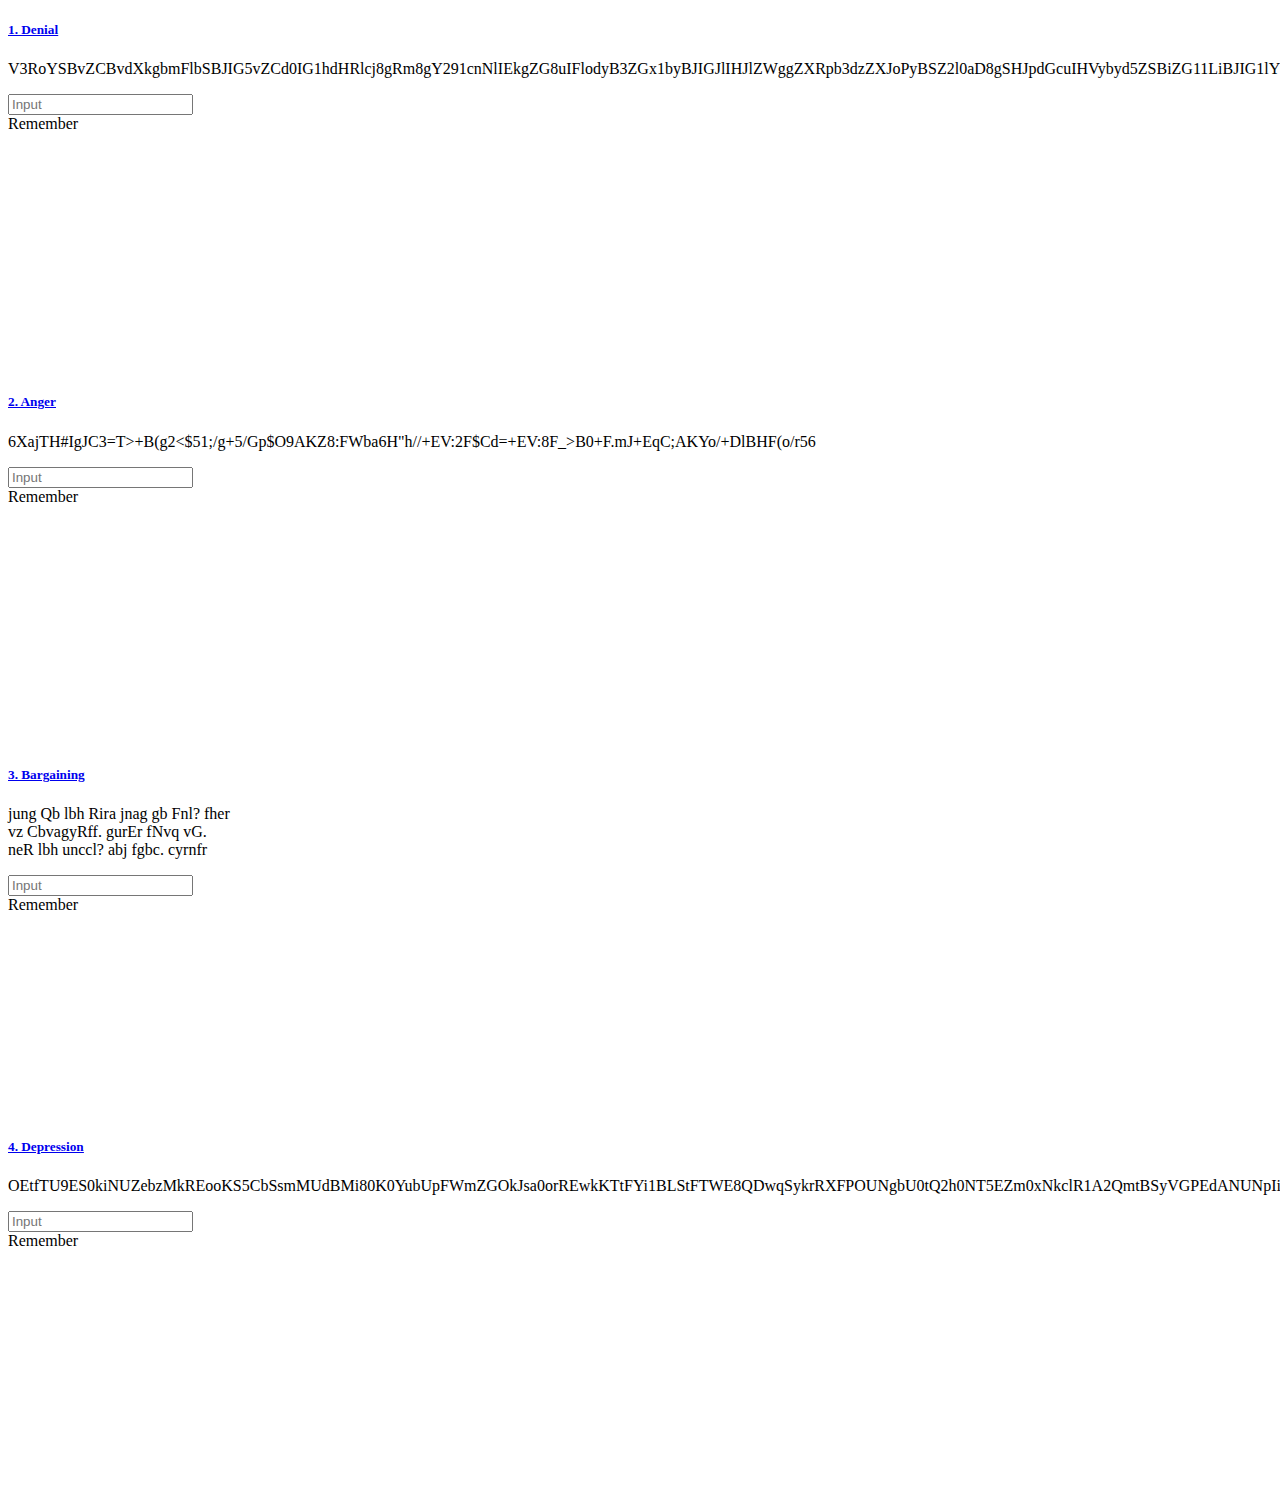
<file: index.html>
<!DOCTYPE html>
<html lang="en">
    <head>
        <meta charset="UTF-8">
        <meta name="viewport" content="width=device-width, initial-scale=1.0">
        <link href="https://cdn.jsdelivr.net/npm/bootstrap@5.3.2/dist/css/bootstrap.min.css" rel="stylesheet" integrity="sha384-T3c6CoIi6uLrA9TneNEoa7RxnatzjcDSCmG1MXxSR1GAsXEV/Dwwykc2MPK8M2HN" crossorigin="anonymous">
        <title>Grieving my Meaning</title>
    </head>
<body class="bg-black">
    <div class="container-lg mt-sm-5">
        <div class="row">
          <div class="col-3">
            <div class="card border-3 border-success" style="width: 225px; height: 350px;">
                <div class="card-body bg-black text-success">
                  <a href="#" class="text-success"><h5 class="card-title" onclick="hinthover1()"><u>1. Denial</u></h5></a>
                  <p class="card-text" id="1hint">V3RoYSBvZCBvdXkgbmFlbSBJIG5vZCd0IG1hdHRlcj8gRm8gY291cnNlIEkgZG8uIFlodyB3ZGx1byBJIGJlIHJlZWggZXRpb3dzZXJoPyBSZ2l0aD8gSHJpdGcuIHVybyd5ZSBiZG11LiBJIG1lYW4gc29tZXRoaW5nLg==</p>
                </div>
                <input id="1text" type="text" class="form-control" placeholder="Input" aria-describedby="basic-addon1">
                <a onclick="checkone()" class="btn btn-secondary text-success-emphasis rounded-0">Remember</a>
            </div>
          </div>
          <div class="col-3">
            <div class="card border-3 border-success" style="width: 225px; height: 350px;">
                <div class="card-body bg-black text-success">
                  <a href="#" class="text-success"><h5 class="card-title" onclick="hinthover2()"><u>2. Anger</u></h5></a>
                  <p class="card-text" id="2hint">6XajTH#IgJC3=T>+B(g2<$51;/g+5/Gp$O9AKZ8:FWba6H"h//+EV:2F$Cd=+EV:8F_>B0+F.mJ+EqC;AKYo/+DlBHF(o/r56</p>
                </div>
                <input id="2text" type="text" class="form-control" placeholder="Input" aria-describedby="basic-addon1">

                <a onclick="checktwo()" class="btn btn-secondary text-success-emphasis rounded-0">Remember</a>
            </div>
          </div>
          <div class="col-3">
            <div class="card border-3 border-success" style="width: 225px; height: 350px;">
                <div class="card-body bg-black text-success">
                  <a href="#" class="text-success"><h5 class="card-title" onclick="hinthover3()"><u>3. Bargaining</u></h5></a>
                  <p class="card-text" id="3hint">jung Qb lbh Rira jnag gb Fnl? fher vz CbvagyRff. gurEr fNvq vG. neR lbh unccl? abj fgbc. cyrnfr</p>
                </div>
                <input id="3text" type="text" class="form-control" placeholder="Input" aria-describedby="basic-addon1">

                <a onclick="checkthree()" class="btn btn-secondary text-success-emphasis rounded-0">Remember</a>
            </div>
          </div>
          <div class="col-3">
            <div class="card border-3 border-success" style="width: 225px; height: 350px;">
                <div class="card-body bg-black text-success">
                  <a href="#" class="text-success"><h5 class="card-title" onclick="hinthover4()"><u>4. Depression</u></h5></a>
                  <p class="card-text" id="4hint">OEtfTU9ES0kiNUZebzMkREooKS5CbSsmMUdBMi80K0YubUpFWmZGOkJsa0orREwkKTtFYi1BLStFTWE8QDwqSykrRXFPOUNgbU0tQ2h0NT5EZm0xNkclR1A2QmtBSyVGPEdANUNpIi84RC5QPUJBOCxPYkJtIkk=</p>
                  
                </div>
                <input id="4text" type="text" class="form-control" placeholder="Input" aria-describedby="basic-addon1">
                <a onclick="checkfour()" class="btn btn-secondary text-success-emphasis rounded-0">Remember</a>
            </div>
          </div>
        </div>

        <div class="row mt-5">
          <div class="col">
            <div class="card border-3 border-success" id="accept" hidden style="width:225px">
                <div class="card-body bg-black text-success">
                  <a href="#" class="text-success"><h5 class="card-title" onclick="finale()"><u>5. Acceptance</u></h5></a>
                  <p class="card-text" id="5hint"></p>
                </div>
                <a onclick="acceptance()" class="btn btn-secondary text-success-emphasis rounded-0">Remember</a>
            </div>
          </div>
        </div>
      </div>


<script src="https://cdn.jsdelivr.net/npm/bootstrap@5.3.2/dist/js/bootstrap.bundle.min.js" integrity="sha384-C6RzsynM9kWDrMNeT87bh95OGNyZPhcTNXj1NW7RuBCsyN/o0jlpcV8Qyq46cDfL" crossorigin="anonymous"></script>
<script src="script.js"></script>
</body>
</html>
</file>
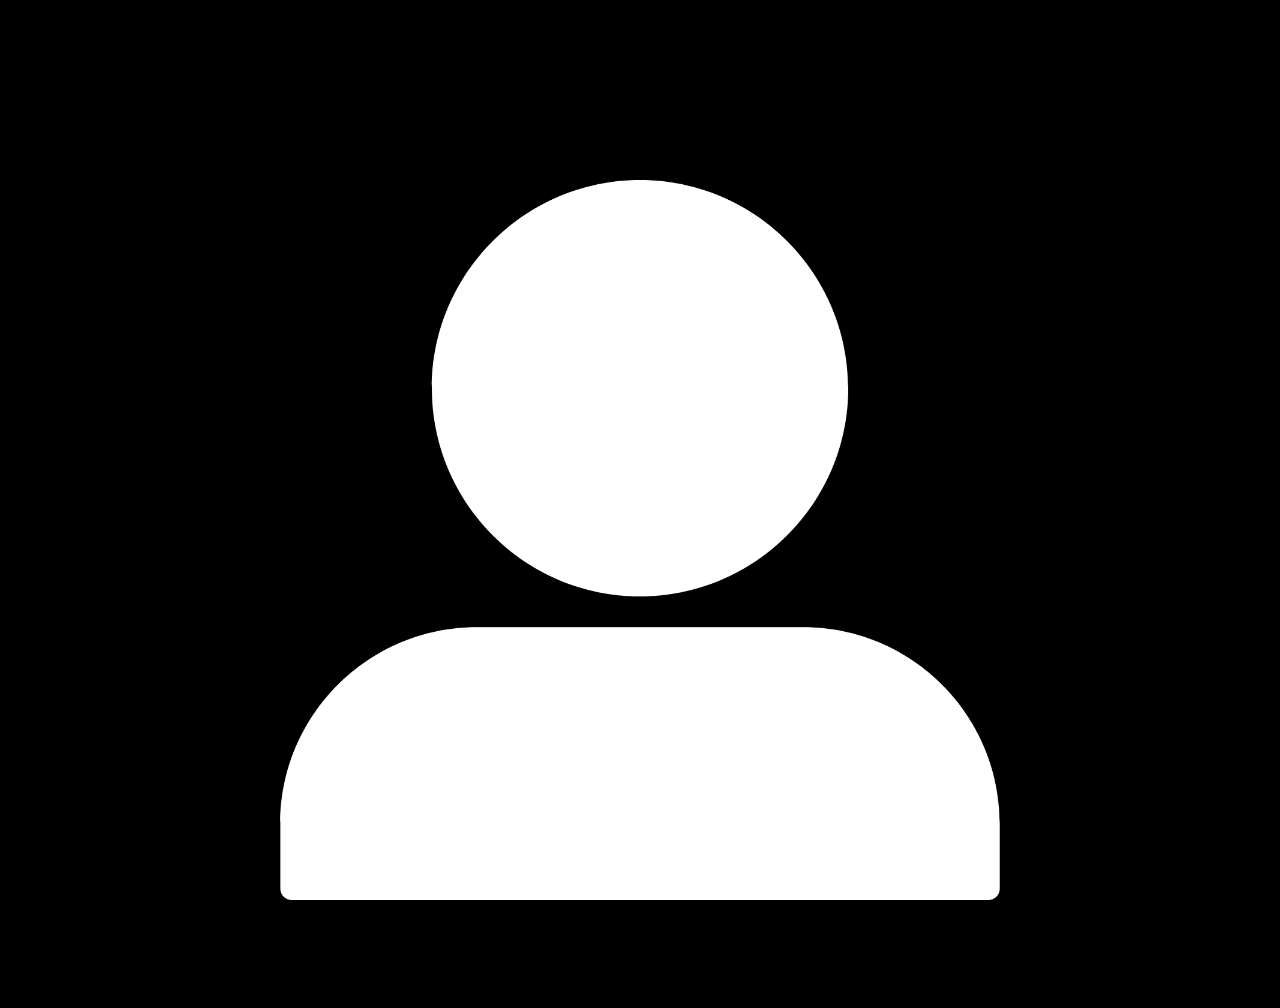
<file: accentcape.html>
<!DOCTYPE html>
<html lang="en">
<head>
    <meta charset="UTF-8">
    <meta name="viewport" content="width=device-width, initial-scale=1.0">
    <link href="style.css" rel="stylesheet">
    <title>Acceptance</title>
</head>
<body>
    <div class="imgbox">
        <img class="center-fit" src='1.png'>
        You know what. You're right. I will never find out if I really have meaning <br>
        Finally, now you understand. <br>
        But you know? It doesn't matter. If I don't have meaning, then I will make my own meaning. <br>
        ... <br>
        I could be whatever I like, whether I chose to be what I want to be or what others want me to be; <br>
        I will be whatever I want me to be.
    </div>
</body>
</html>
</file>
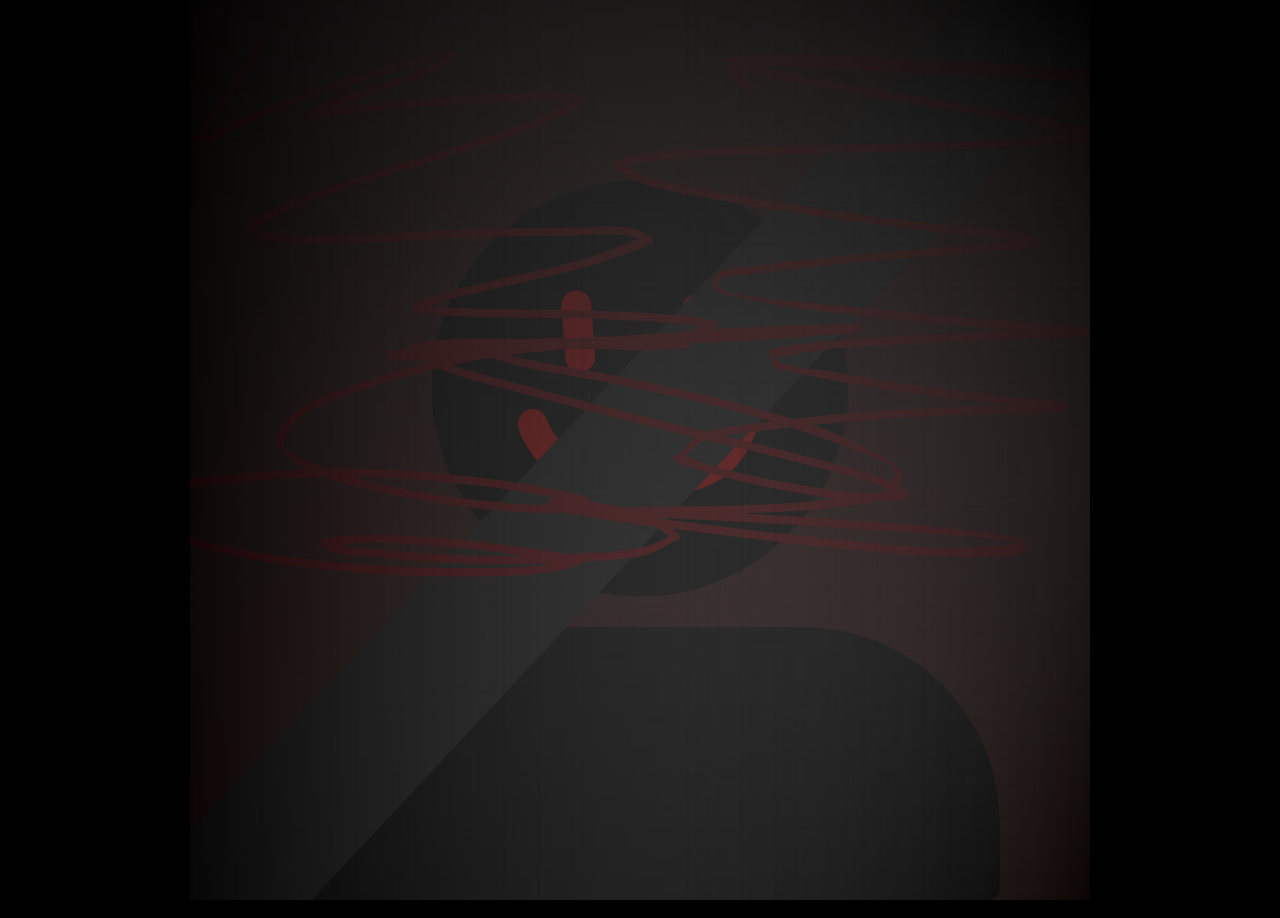
<file: arabinging.html>
<!DOCTYPE html>
<html lang="en">
<head>
    <meta charset="UTF-8">
    <meta name="viewport" content="width=device-width, initial-scale=1.0">
    <link href="style.css" rel="stylesheet">
    <title>Bargaining</title>
</head>
<body>
    <div class="imgbox">
        <img class="center-fit" src='4.png'>
        "Oh I am on your side, and I'm telling you that you dont matter. You're meaningless"
    </div>
</body>
</html>
</file>
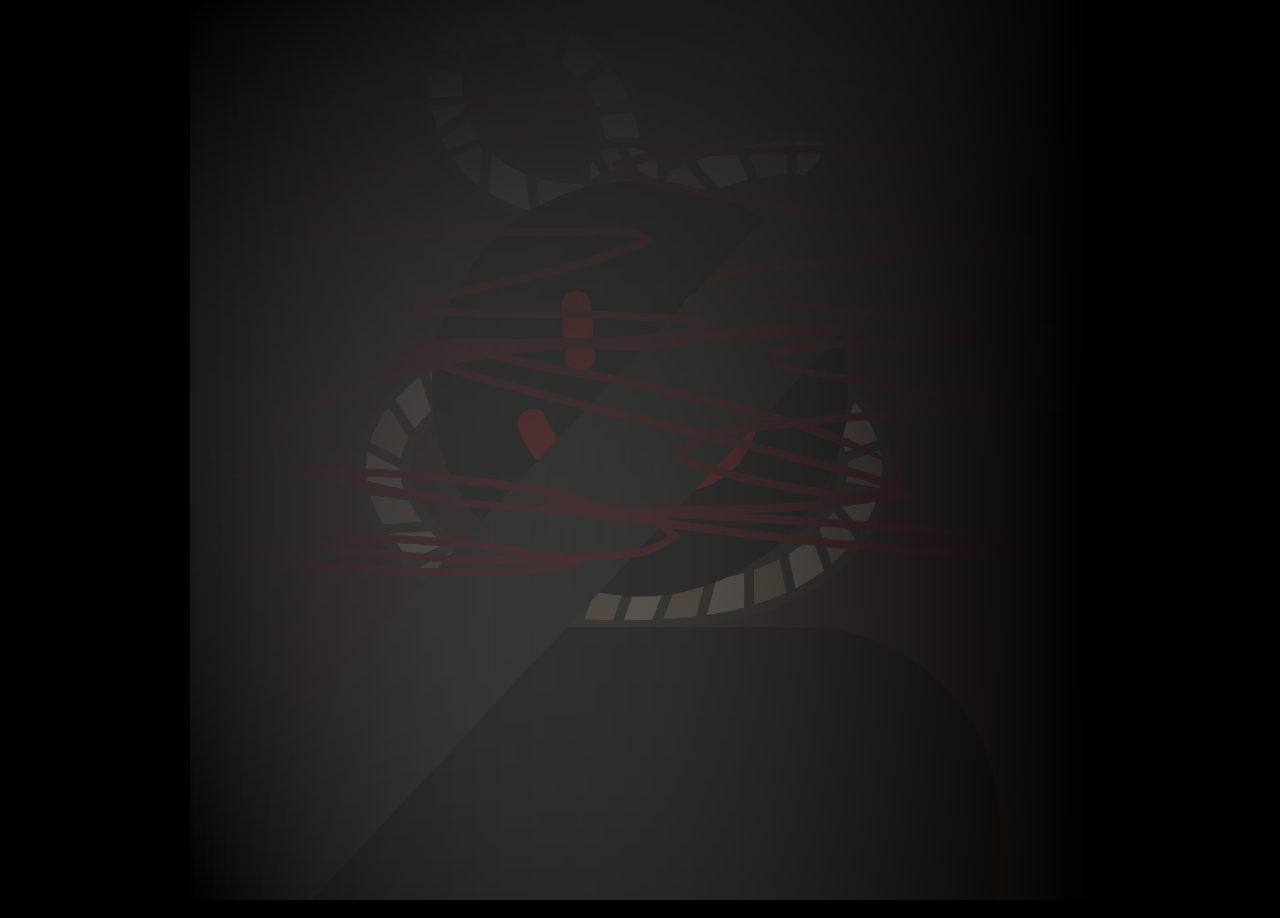
<file: deniproses.html>
<!DOCTYPE html>
<html lang="en">
<head>
    <meta charset="UTF-8">
    <meta name="viewport" content="width=device-width, initial-scale=1.0">
    <link href="style.css" rel="stylesheet">
    <title>Depression</title>
</head>
<body>
    <div class="imgbox">
        <img class="center-fit" src='5.png'>
        "Oh no I won't stop until you figure yourself out. See? You can't even do anything right. You're not stopping me."
    </div>
</body>
</html>
</file>
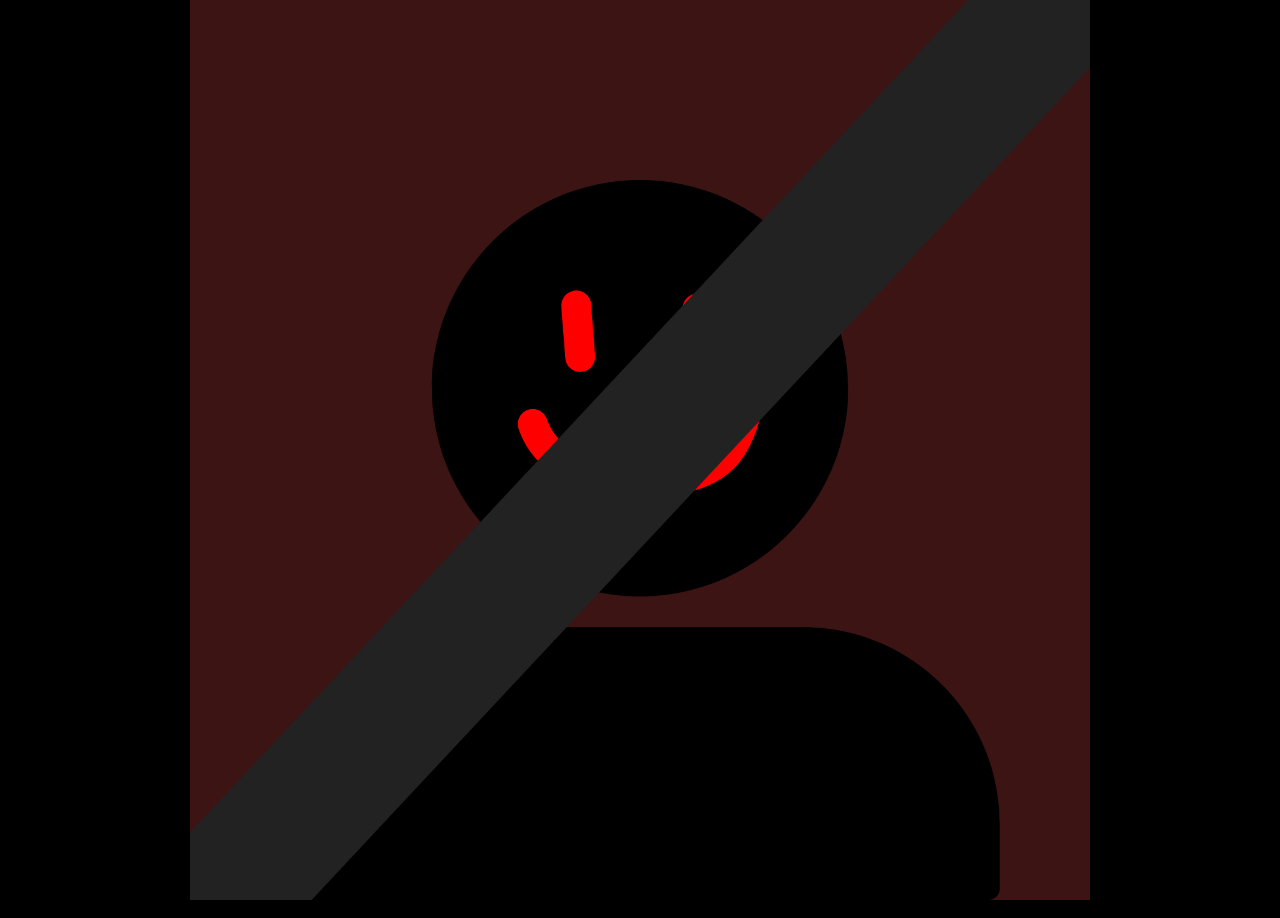
<file: nailed.html>
<!DOCTYPE html>
<html lang="en">
<head>
    <meta charset="UTF-8">
    <meta name="viewport" content="width=device-width, initial-scale=1.0">
    <link href="style.css" rel="stylesheet">
    <title>Denial</title>
</head>
<body>
    <div class="imgbox">
        <img class="center-fit" src='2.png'>
        "Nobody truly likes you. You don't mean anything. And you will never find out if you ever will."
    </div>
</body>
</html>
</file>
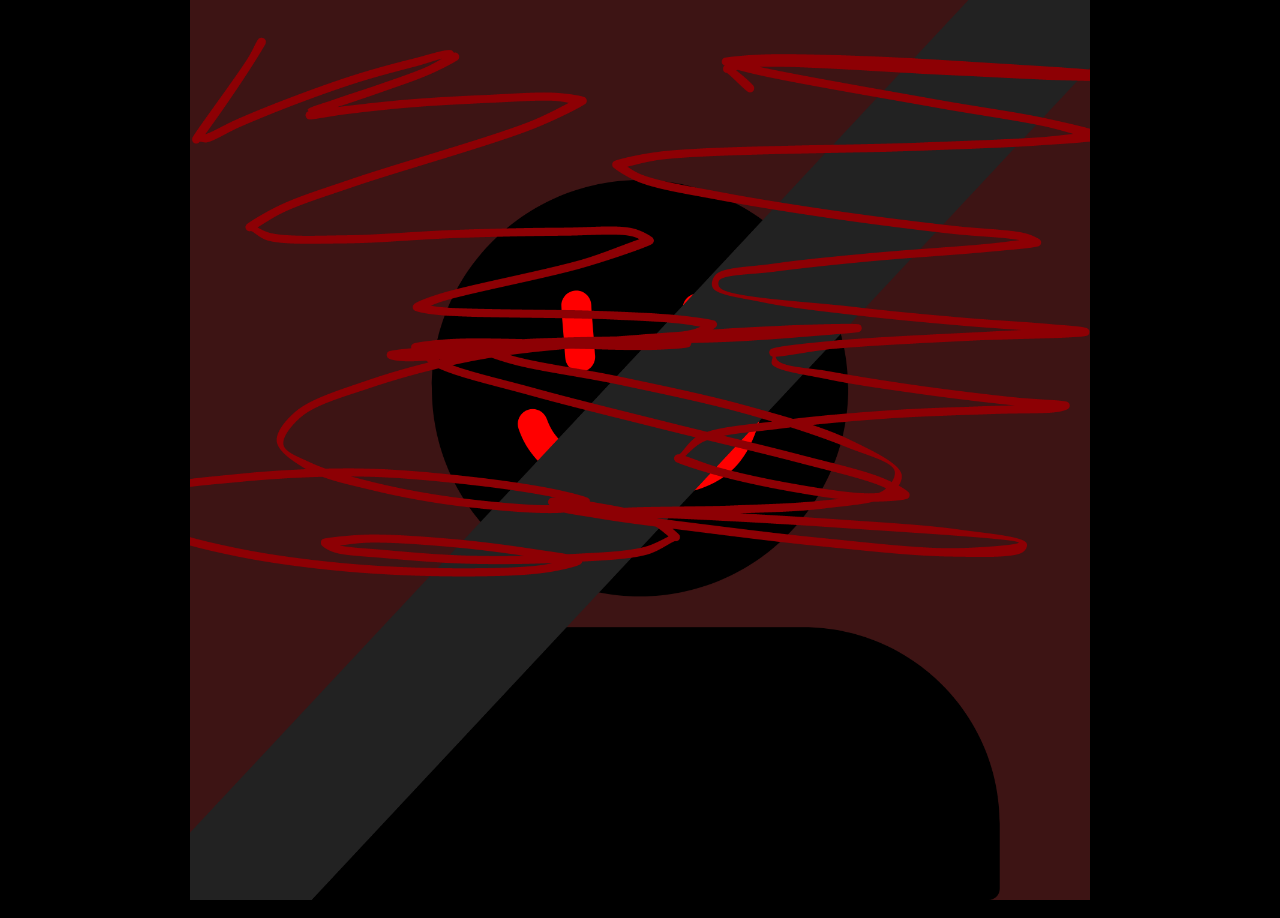
<file: range.html>
<!DOCTYPE html>
<html lang="en">
<head>
    <meta charset="UTF-8">
    <meta name="viewport" content="width=device-width, initial-scale=1.0">
    <link href="style.css" rel="stylesheet">
    <title>Anger</title>
</head>
<body>
    <div class="imgbox">
        <img class="center-fit" src='3.png'>
        "How can you be certain that you mean something? It's not like anybody has told you that you have meaning."
    </div>
</body>
</html>
</file>
<file: style.css>
* {
    margin: 0;
    padding: 0;
}
body{
    background-color: black;
}
.imgbox {
    display: grid;
    height: 100%;
}
.center-fit {
    max-width: 100%;
    max-height: 100vh;
    margin: auto;
}
</file>
